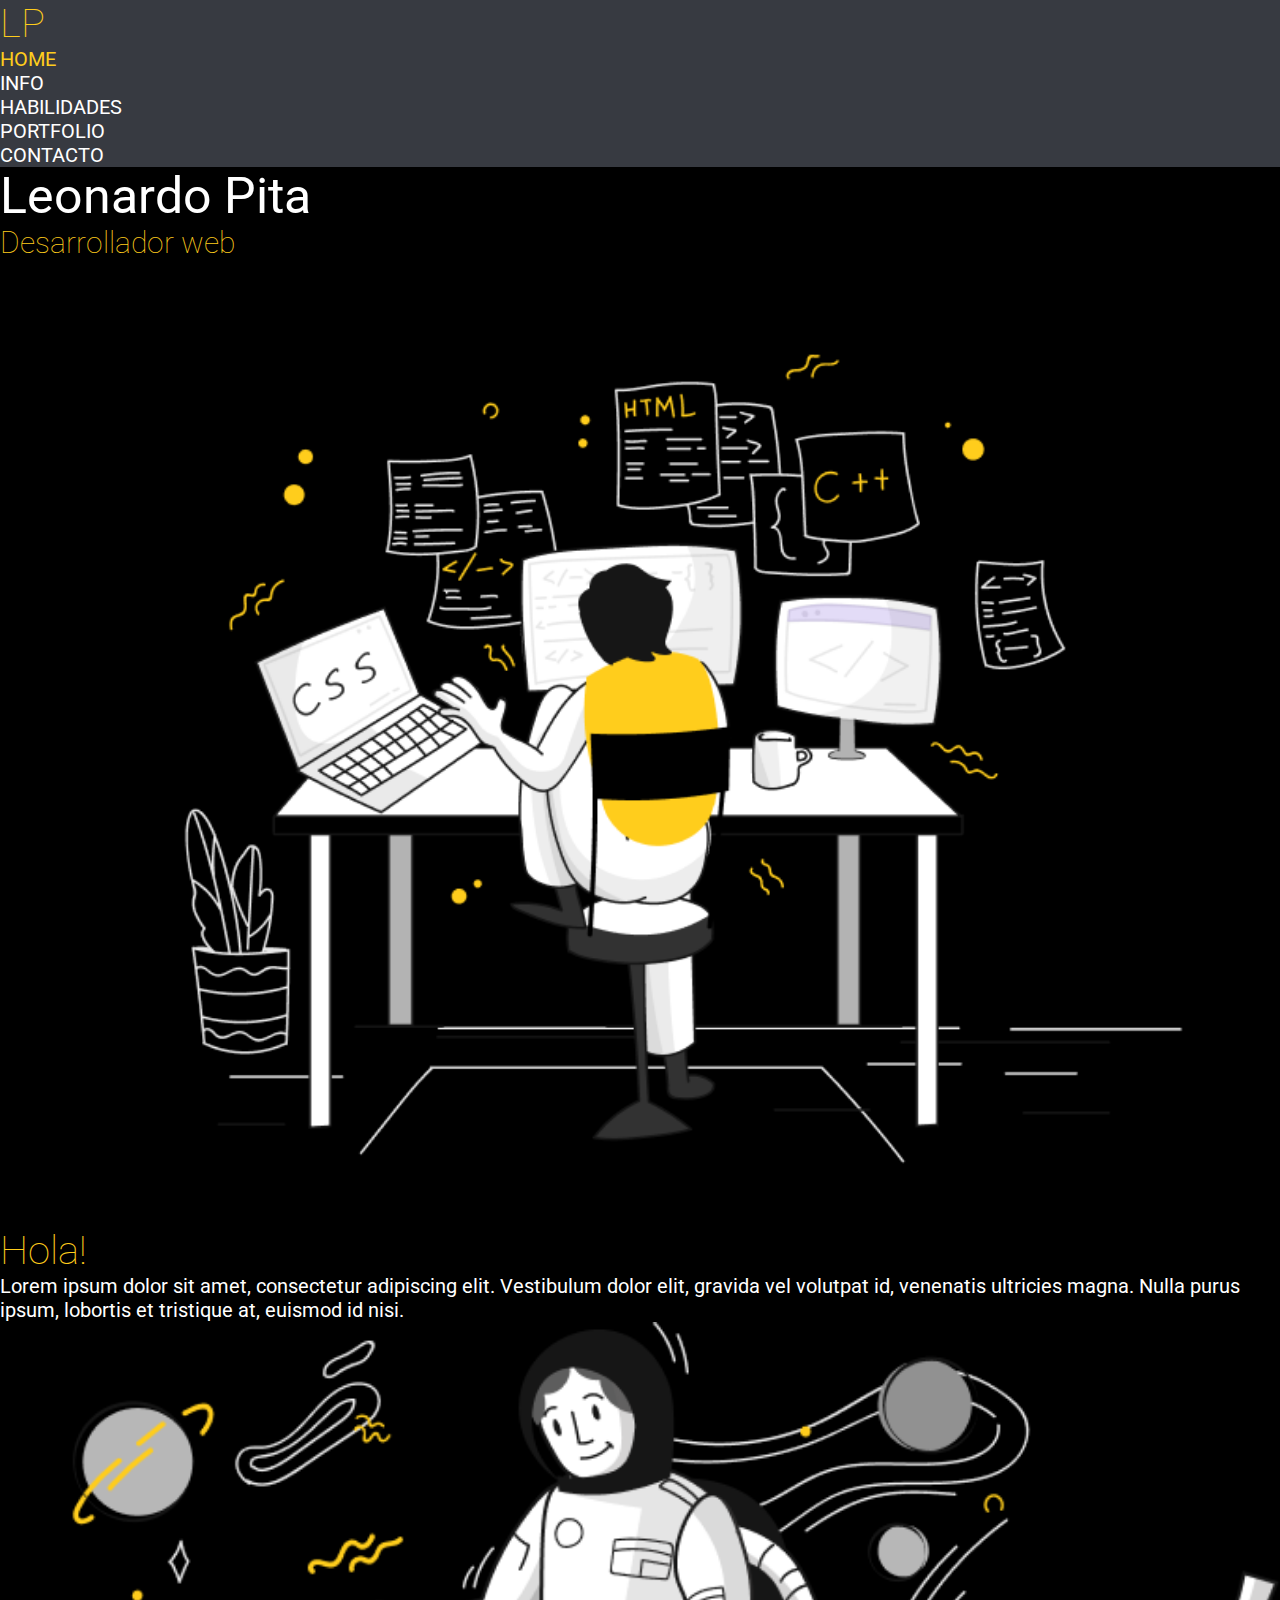
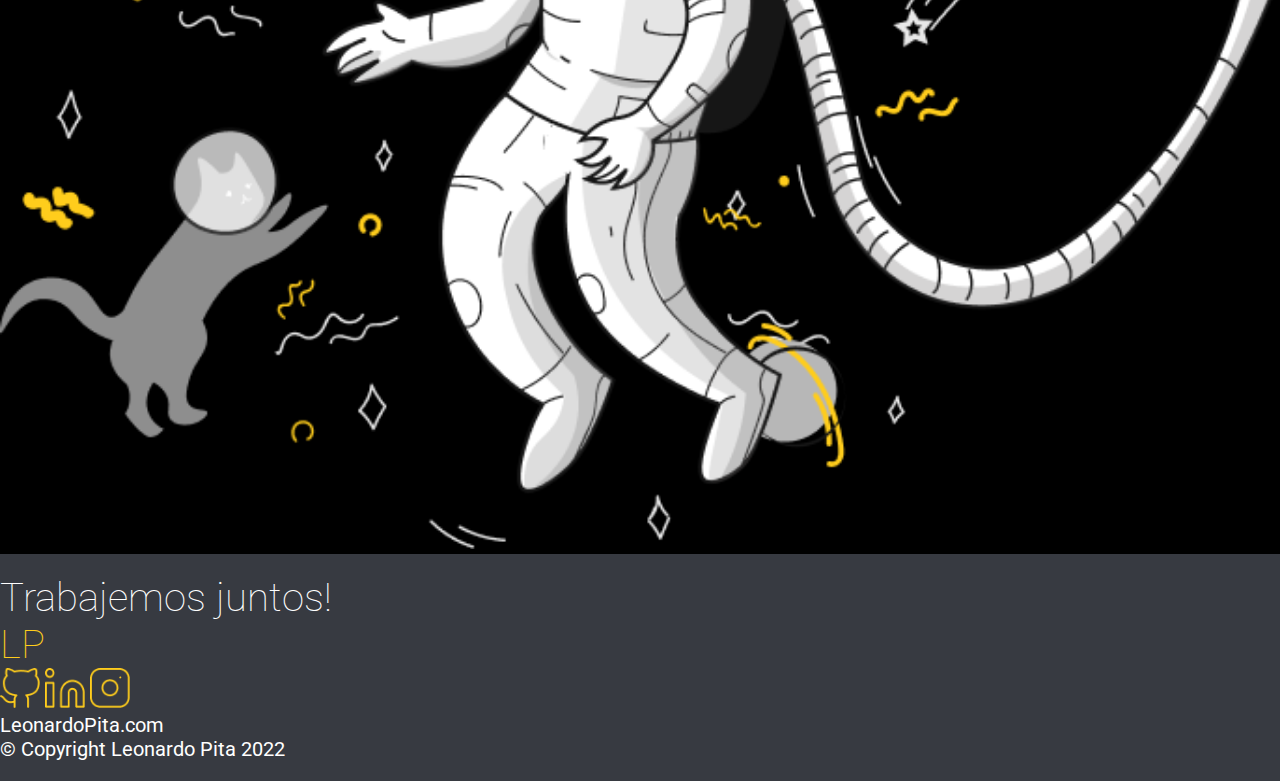
<file: index.html>
<!DOCTYPE html>

<html lang="en">

<head>
    <meta charset="utf-8">
    <meta http-equiv="X-UA-Compatible" content="IE=edge">
    <title>Idea Pita</title>
    <meta name="description" content="Leonardo Pita portfolio">
    <meta name="viewport" content="width=device-width, initial-scale=1">
    <link href="https://cdn.jsdelivr.net/npm/bootstrap@5.2.0/dist/css/bootstrap.min.css" rel="stylesheet"
        integrity="sha384-gH2yIJqKdNHPEq0n4Mqa/HGKIhSkIHeL5AyhkYV8i59U5AR6csBvApHHNl/vI1Bx" crossorigin="anonymous">
    <link rel="stylesheet" href="styles/styles.css">
    <link rel="preconnect" href="https://fonts.googleapis.com">
    <link rel="preconnect" href="https://fonts.gstatic.com" crossorigin>
    <link href="https://fonts.googleapis.com/css2?family=Roboto:wght@300;500;900&display=swap" rel="stylesheet">
</head>

<body>
    <!---------------------NAVIGATION------------------------->
    <header>
        <nav class="navbar navbar-expand-lg background2">
            <div class="container">
                <a class="navbar-brand fontColor1 title current animateIcon" href="index.html">LP</a>
                <button class="navbar-toggler" type="button" data-bs-toggle="collapse" data-bs-target="#navbarNav"
                    aria-controls="navbarNav" aria-expanded="false" aria-label="Toggle navigation">
                    <span class="navbar-toggler-icon"></span>
                </button>
                <div class="collapse navbar-collapse" id="navbarNav">
                    <ul class="navbar-nav">
                        <li class="nav-item">
                            <a class="nav-link current" aria-current="page" href="index.html">HOME</a>
                        </li>
                        <li class="nav-item">
                            <a class="nav-link animateLink" href="pages/info.html">INFO</a>
                        </li>
                        <li class="nav-item">
                            <a class="nav-link animateLink" href="pages/habilidades.html">HABILIDADES</a>
                        </li>
                        <li class="nav-item">
                            <a class="nav-link animateLink" href="pages/portfolio.html">PORTFOLIO</a>
                        </li>
                        <li class="nav-item">
                            <a class="nav-link animateLink" href="pages/contacto.html">CONTACTO</a>
                        </li>
                    </ul>
                </div>
            </div>
        </nav>
    </header>
    <!---------------------HOME CONTENT------------------------->
    <section class="background1">
        <div class="container">
            <div class="row align-items-center">
                <div class="col-lg-5 pt-5 text-center">
                    <h1 class="fontColor2">Leonardo Pita</h1>
                    <h2 class="fontColor1">Desarrollador web</p>
                </div>
                <img class="col-lg-7 pt-5" src="assets/Home desktop 1.png" alt="Boy programing in a desktop">
            </div>
            <div class="row align-items-center">
                <div class="col-lg-5 col-md-11 order-12 pt-5">
                    <p class="title fontColor1">Hola!</p>
                    <p class="fontColor2">Lorem ipsum dolor sit amet, consectetur adipiscing elit. Vestibulum dolor
                        elit, gravida vel volutpat id, venenatis ultricies magna. Nulla purus ipsum, lobortis et
                        tristique
                        at, euismod id nisi.</p>
                </div>
                <img class="col-lg-7 order-lg-first pt-5 pb-5" src="assets/Home desktop 2.png" alt="Boy in space">
            </div>
        </div>
    </section>
    <!---------------------FOOTER------------------------->
    <footer class="background2 fontColor2 last">
        <div class="container pt-3">
            <div class="row">
                <p class="title first">Trabajemos
                    juntos!</p>
            </div>
            <div class="d-flex justify-content-between">
                <h2 class="animateIcon"><a class="title current fontColor1" href="index.html">LP</a></h2>
                <a href="#"><img class="animateIcon" src="assets/githublogo.png"></a>
                <a href="#"><img class="animateIcon" src="assets/linkedinlogo.png"></a>
                <a href="#"><img class="animateIcon" src="assets/instagramlogo.png"></a>
            </div>
        </div>
        <div class="container">
            <div class="row text-center">
                <p>LeonardoPita.com</p>
                <p>© Copyright Leonardo Pita 2022</p>
            </div>
        </div>
    </footer>
    <script src="https://cdn.jsdelivr.net/npm/bootstrap@5.2.0/dist/js/bootstrap.bundle.min.js"
        integrity="sha384-A3rJD856KowSb7dwlZdYEkO39Gagi7vIsF0jrRAoQmDKKtQBHUuLZ9AsSv4jD4Xa"
        crossorigin="anonymous"></script>
</body>

</html>
</file>
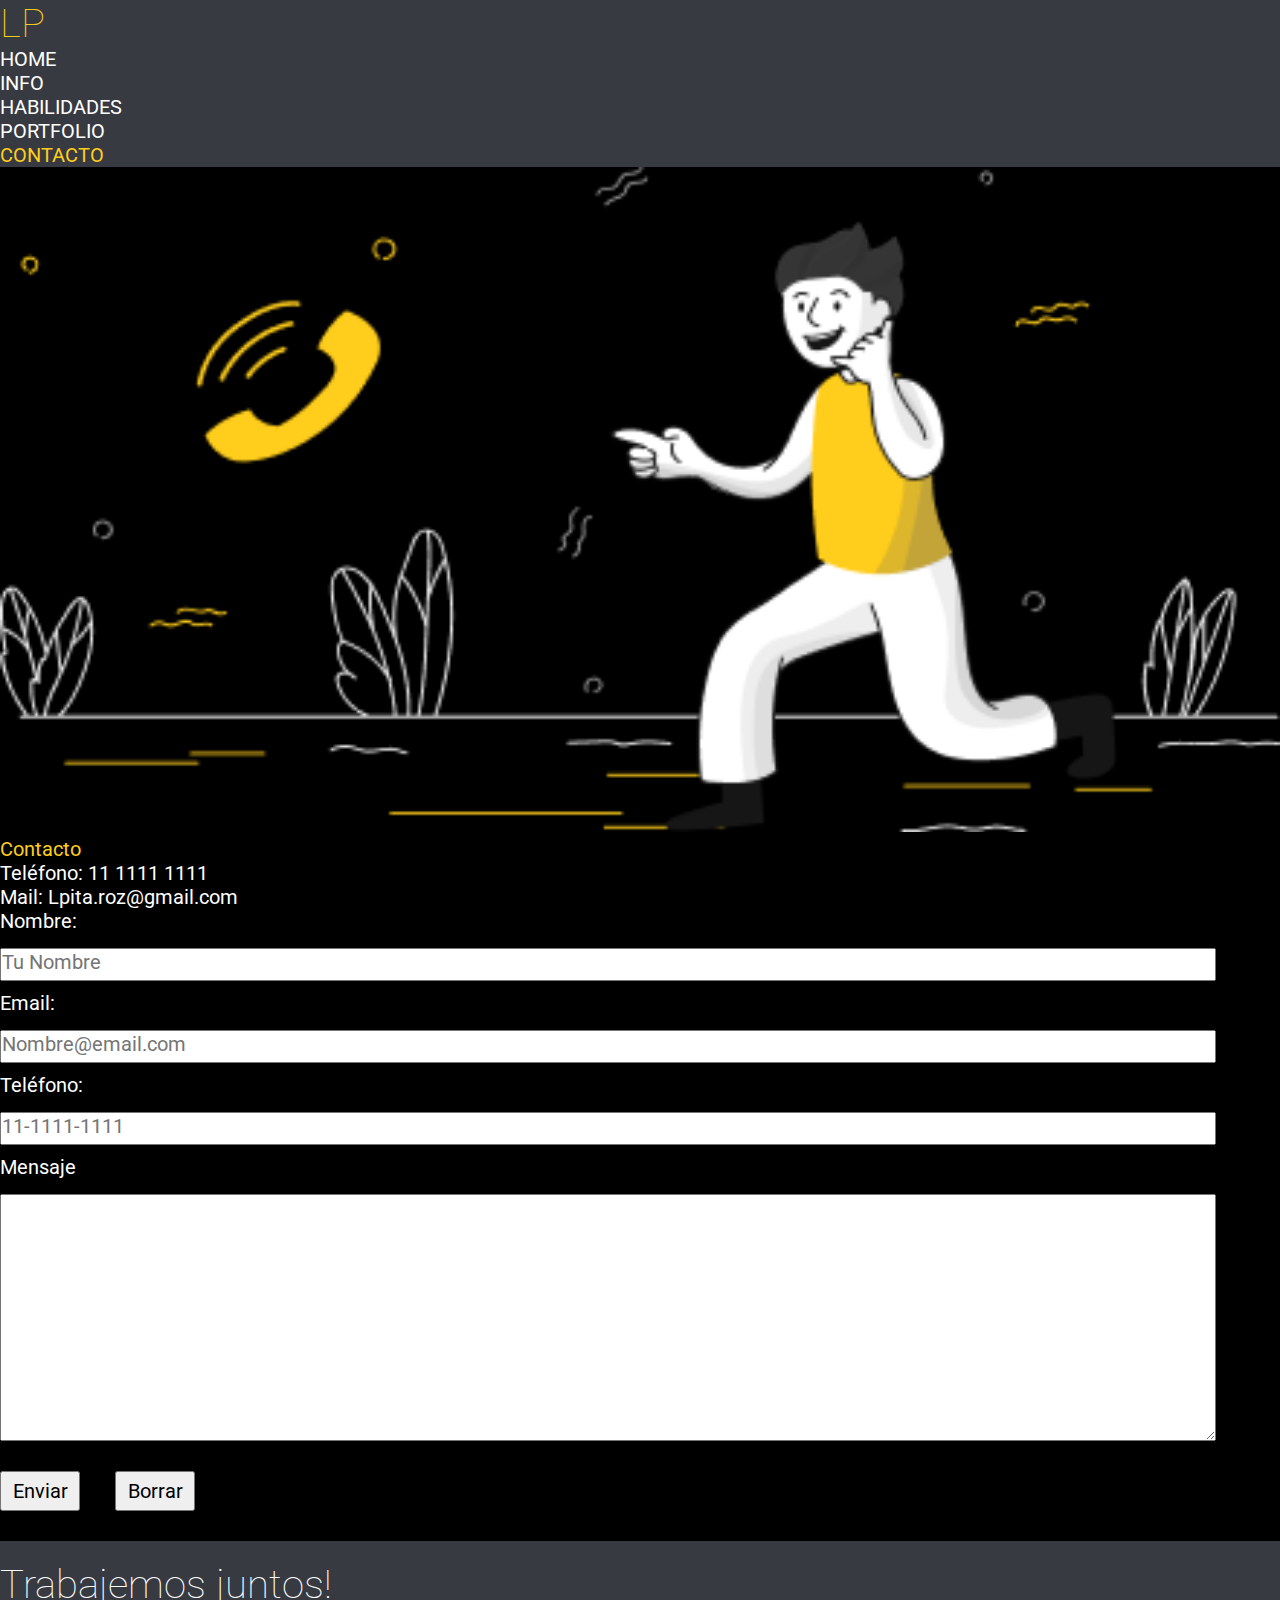
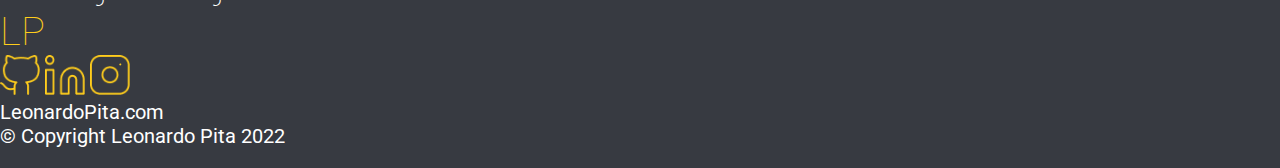
<file: pages/contacto.html>
<!DOCTYPE html>

<html lang="en">

<head>
    <meta charset="utf-8">
    <meta http-equiv="X-UA-Compatible" content="IE=edge">
    <title>Idea Pita</title>
    <meta name="description" content="Leonardo Pita portfolio">
    <meta name="viewport" content="width=device-width, initial-scale=1">
    <link href="https://cdn.jsdelivr.net/npm/bootstrap@5.2.0/dist/css/bootstrap.min.css" rel="stylesheet"
        integrity="sha384-gH2yIJqKdNHPEq0n4Mqa/HGKIhSkIHeL5AyhkYV8i59U5AR6csBvApHHNl/vI1Bx" crossorigin="anonymous">
    <link rel="stylesheet" href="../styles/styles.css">
    <link rel="preconnect" href="https://fonts.googleapis.com">
    <link rel="preconnect" href="https://fonts.gstatic.com" crossorigin>
    <link href="https://fonts.googleapis.com/css2?family=Roboto:wght@300;500;900&display=swap" rel="stylesheet">
</head>

<body>
    <!---------------------NAVIGATION------------------------->
    <header>
        <nav class="navbar navbar-expand-lg background2">
            <div class="container">
                <a class="navbar-brand animateIcon fontColor1 title current" href="../index.html">LP</a>
                <button class="navbar-toggler" type="button" data-bs-toggle="collapse" data-bs-target="#navbarNav"
                    aria-controls="navbarNav" aria-expanded="false" aria-label="Toggle navigation">
                    <span class="navbar-toggler-icon"></span>
                </button>
                <div class="collapse navbar-collapse" id="navbarNav">
                    <ul class="navbar-nav">
                        <li class="nav-item">
                            <a class="nav-link animateLink" aria-current="page" href="../index.html">HOME</a>
                        </li>
                        <li class="nav-item">
                            <a class="nav-link animateLink" href="info.html">INFO</a>
                        </li>
                        <li class="nav-item">
                            <a class="nav-link animateLink" href="habilidades.html">HABILIDADES</a>
                        </li>
                        <li class="nav-item">
                            <a class="nav-link animateLink" href="portfolio.html">PORTFOLIO</a>
                        </li>
                        <li class="nav-item">
                            <a class="nav-link current" href="contacto.html">CONTACTO</a>
                        </li>
                    </ul>
                </div>
            </div>
        </nav>
    </header>
    <!---------------------CONTACTO CONTENT------------------------->
    <section class="background1">
        <div class="container py-5">
            <div class="row text-center pt-5">
                <img class="col-lg-6" src="../assets/contact me bw.png" alt="">
                <div class="col-lg-6 pt-5">
                    <P class="fontColor1">Contacto</P>
                    <P class="fontColor2">Teléfono: 11 1111 1111</P>
                    <P class="fontColor2">Mail: Lpita.roz@gmail.com</P>
                </div>
            </div>
        </div>
        <div class="container py-5">
            <div class="row">
                <form id="contactForm" class="fontColor2 col-12 col-sm-10 col-xl-8 mx-auto" action="">
                    <div>
                        <label id="name-label">Nombre:</label>
                        <input id="name" type="text" placeholder="Tu Nombre" required>
                    </div>
                    <div>
                        <label id="email-label">Email:</label>
                        <input id="email" type="email" required placeholder="Nombre@email.com">
                    </div>
                    <div>
                        <label id="number-label">Teléfono:</label>
                        <input id="number" type="number" min="8" max="12" required placeholder="11-1111-1111">
                    </div>
                    <label>Mensaje</label>
                    <textarea name="TellUs" rows="10" cols="90"></textarea>
                    <button class="submit" type="submit">Enviar</button>
                    <button class="reset" type="reset">Borrar</button>
                </form>
            </div>
        </div>
    </section>
    <!---------------------FOOTER------------------------->
    <footer class="background2 fontColor2 last">
        <div class="container pt-3">
            <div class="row">
                <p class="title first">Trabajemos
                    juntos!</p>
            </div>
            <div class="d-flex justify-content-between">
                <h2 class="animateIcon"><a class="title current fontColor1" href="../index.html">LP</a></h2>
                <a href="#"><img class="animateIcon" src="../assets/githublogo.png"></a>
                <a href="#"><img class="animateIcon" src="../assets/linkedinlogo.png"></a>
                <a href="#"><img class="animateIcon" src="../assets/instagramlogo.png"></a>
            </div>
        </div>
        <div class="container">
            <div class="row text-center">
                <p>LeonardoPita.com</p>
                <p>© Copyright Leonardo Pita 2022</p>
            </div>
        </div>
    </footer>
    <script src="https://cdn.jsdelivr.net/npm/bootstrap@5.2.0/dist/js/bootstrap.bundle.min.js"
        integrity="sha384-A3rJD856KowSb7dwlZdYEkO39Gagi7vIsF0jrRAoQmDKKtQBHUuLZ9AsSv4jD4Xa"
        crossorigin="anonymous"></script>

</body>

</html>
</file>
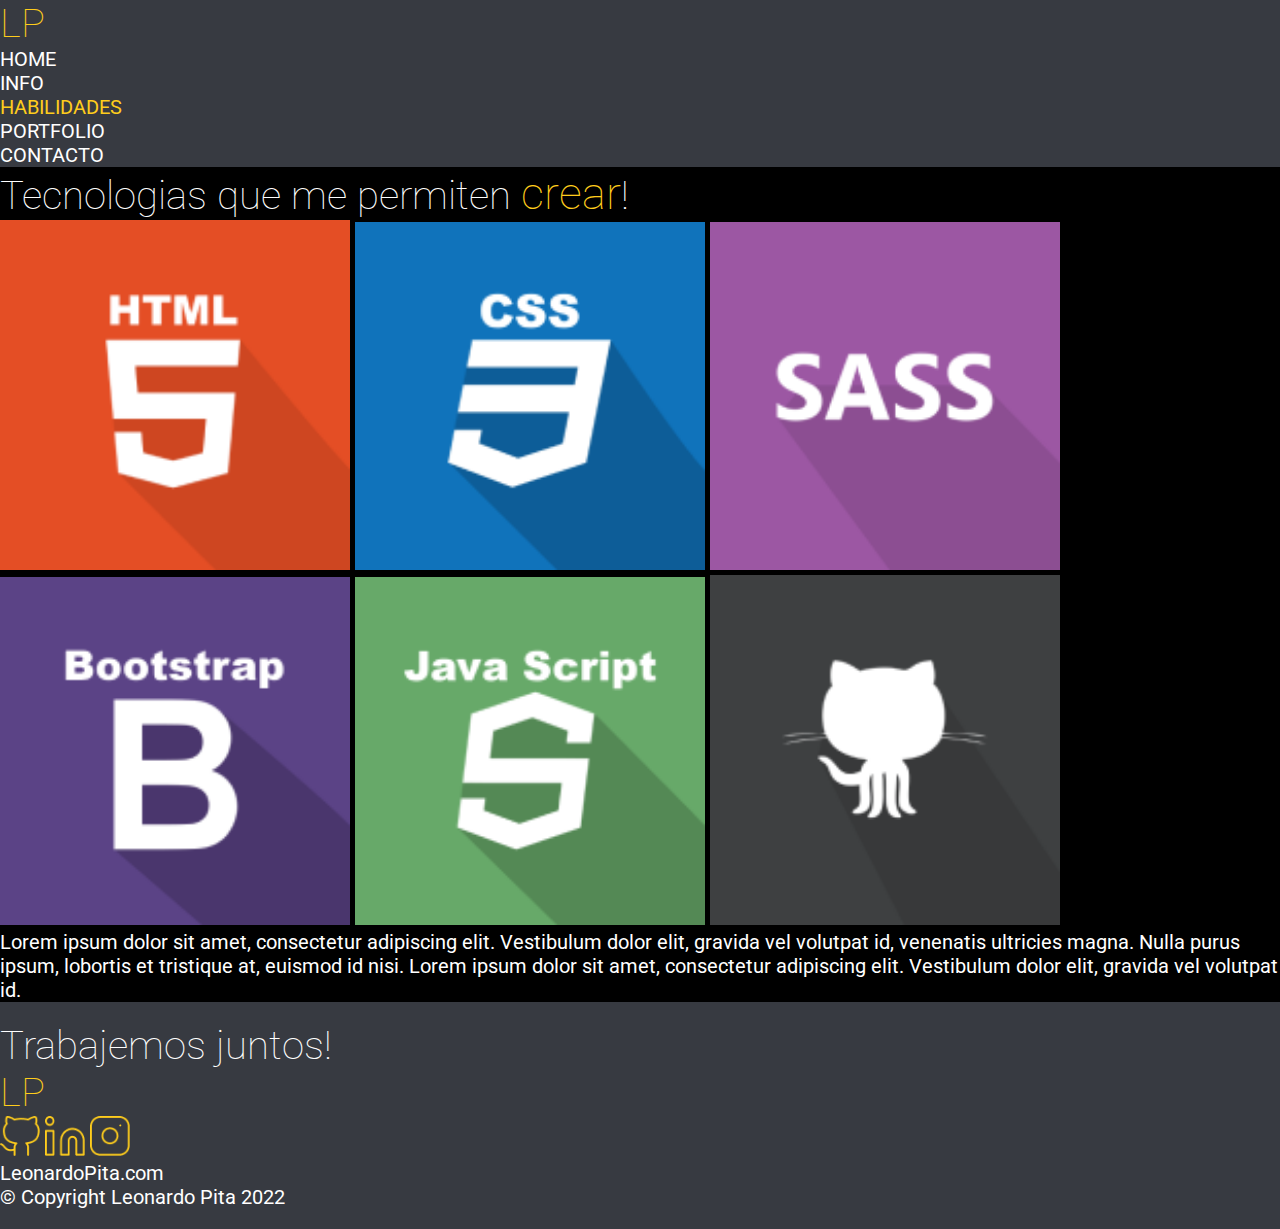
<file: pages/habilidades.html>
<!DOCTYPE html>

<html lang="en">

<head>
    <meta charset="utf-8">
    <meta http-equiv="X-UA-Compatible" content="IE=edge">
    <title>Idea Pita</title>
    <meta name="description" content="Leonardo Pita portfolio">
    <meta name="viewport" content="width=device-width, initial-scale=1">
    <link href="https://cdn.jsdelivr.net/npm/bootstrap@5.2.0/dist/css/bootstrap.min.css" rel="stylesheet"
        integrity="sha384-gH2yIJqKdNHPEq0n4Mqa/HGKIhSkIHeL5AyhkYV8i59U5AR6csBvApHHNl/vI1Bx" crossorigin="anonymous">
    <link rel="stylesheet" href="../styles/styles.css">
    <link rel="preconnect" href="https://fonts.googleapis.com">
    <link rel="preconnect" href="https://fonts.gstatic.com" crossorigin>
    <link href="https://fonts.googleapis.com/css2?family=Roboto:wght@300;500;900&display=swap" rel="stylesheet">
</head>

<body>
    <!---------------------NAVIGATION------------------------->
    <header>
        <nav class="navbar navbar-expand-lg background2">
            <div class="container">
                <a class="navbar-brand animateIcon fontColor1 title current" href="../index.html">LP</a>
                <button class="navbar-toggler" type="button" data-bs-toggle="collapse" data-bs-target="#navbarNav"
                    aria-controls="navbarNav" aria-expanded="false" aria-label="Toggle navigation">
                    <span class="navbar-toggler-icon"></span>
                </button>
                <div class="collapse navbar-collapse" id="navbarNav">
                    <ul class="navbar-nav">
                        <li class="nav-item">
                            <a class="nav-link animateLink" aria-current="page" href="../index.html">HOME</a>
                        </li>
                        <li class="nav-item">
                            <a class="nav-link animateLink" href="info.html">INFO</a>
                        </li>
                        <li class="nav-item">
                            <a class="nav-link current" href="habilidades.html">HABILIDADES</a>
                        </li>
                        <li class="nav-item">
                            <a class="nav-link animateLink" href="portfolio.html">PORTFOLIO</a>
                        </li>
                        <li class="nav-item">
                            <a class="nav-link animateLink" href="contacto.html">CONTACTO</a>
                        </li>
                    </ul>
                </div>
            </div>
        </nav>
    </header>
    <!---------------------HABILIDADES CONTENT------------------------->
    <section class="background1">
        <div class="container">
            <div class="row text-center py-5">
                <h2 class="fontColor2 title">Tecnologias que me permiten <span class="fontColor1">crear</span>!</h2>
            </div>
        </div>
        <div class="container">
            <div class="row habilidades">
                <img class="py-5 col-12 col-md-6 col-lg-4" src="../assets/html.png" alt="">
                <img class="py-5 col-12 col-md-6 col-lg-4" src="../assets/css.png" alt="">
                <img class="py-5 col-12 col-md-6 col-lg-4" src="../assets/sass.png" alt="">
                <img class="py-5 col-12 col-md-6 col-lg-4" src="../assets/boostrap.png" alt="">
                <img class="py-5 col-12 col-md-6 col-lg-4" src="../assets/javascript.png" alt="">
                <img class="py-5 col-12 col-md-6 col-lg-4" src="../assets/github.png" alt="">
            </div>
        </div>
        <div class="container">
            <div class="row text-center py-5">
                <p class="fontColor2">Lorem ipsum dolor sit amet, consectetur adipiscing elit. Vestibulum
                    dolor elit, gravida vel volutpat
                    id, venenatis ultricies magna. Nulla purus ipsum, lobortis et tristique at, euismod id nisi. Lorem
                    ipsum dolor sit amet, consectetur adipiscing elit. Vestibulum dolor elit, gravida vel volutpat id.
                </p>
            </div>
        </div>
    </section>
    <!---------------------FOOTER------------------------->
    <footer class="background2 fontColor2 last">
        <div class="container pt-3">
            <div class="row">
                <p class="title first">Trabajemos
                    juntos!</p>
            </div>
            <div class="d-flex justify-content-between">
                <h2 class="animateIcon"><a class="title current fontColor1" href="../index.html">LP</a></h2>
                <a href="#"><img class="animateIcon" src="../assets/githublogo.png"></a>
                <a href="#"><img class="animateIcon" src="../assets/linkedinlogo.png"></a>
                <a href="#"><img class="animateIcon" src="../assets/instagramlogo.png"></a>
            </div>
        </div>
        <div class="container">
            <div class="row text-center">
                <p>LeonardoPita.com</p>
                <p>© Copyright Leonardo Pita 2022</p>
            </div>
        </div>
    </footer>
    <script src="https://cdn.jsdelivr.net/npm/bootstrap@5.2.0/dist/js/bootstrap.bundle.min.js"
        integrity="sha384-A3rJD856KowSb7dwlZdYEkO39Gagi7vIsF0jrRAoQmDKKtQBHUuLZ9AsSv4jD4Xa"
        crossorigin="anonymous"></script>

</body>

</html>
</file>
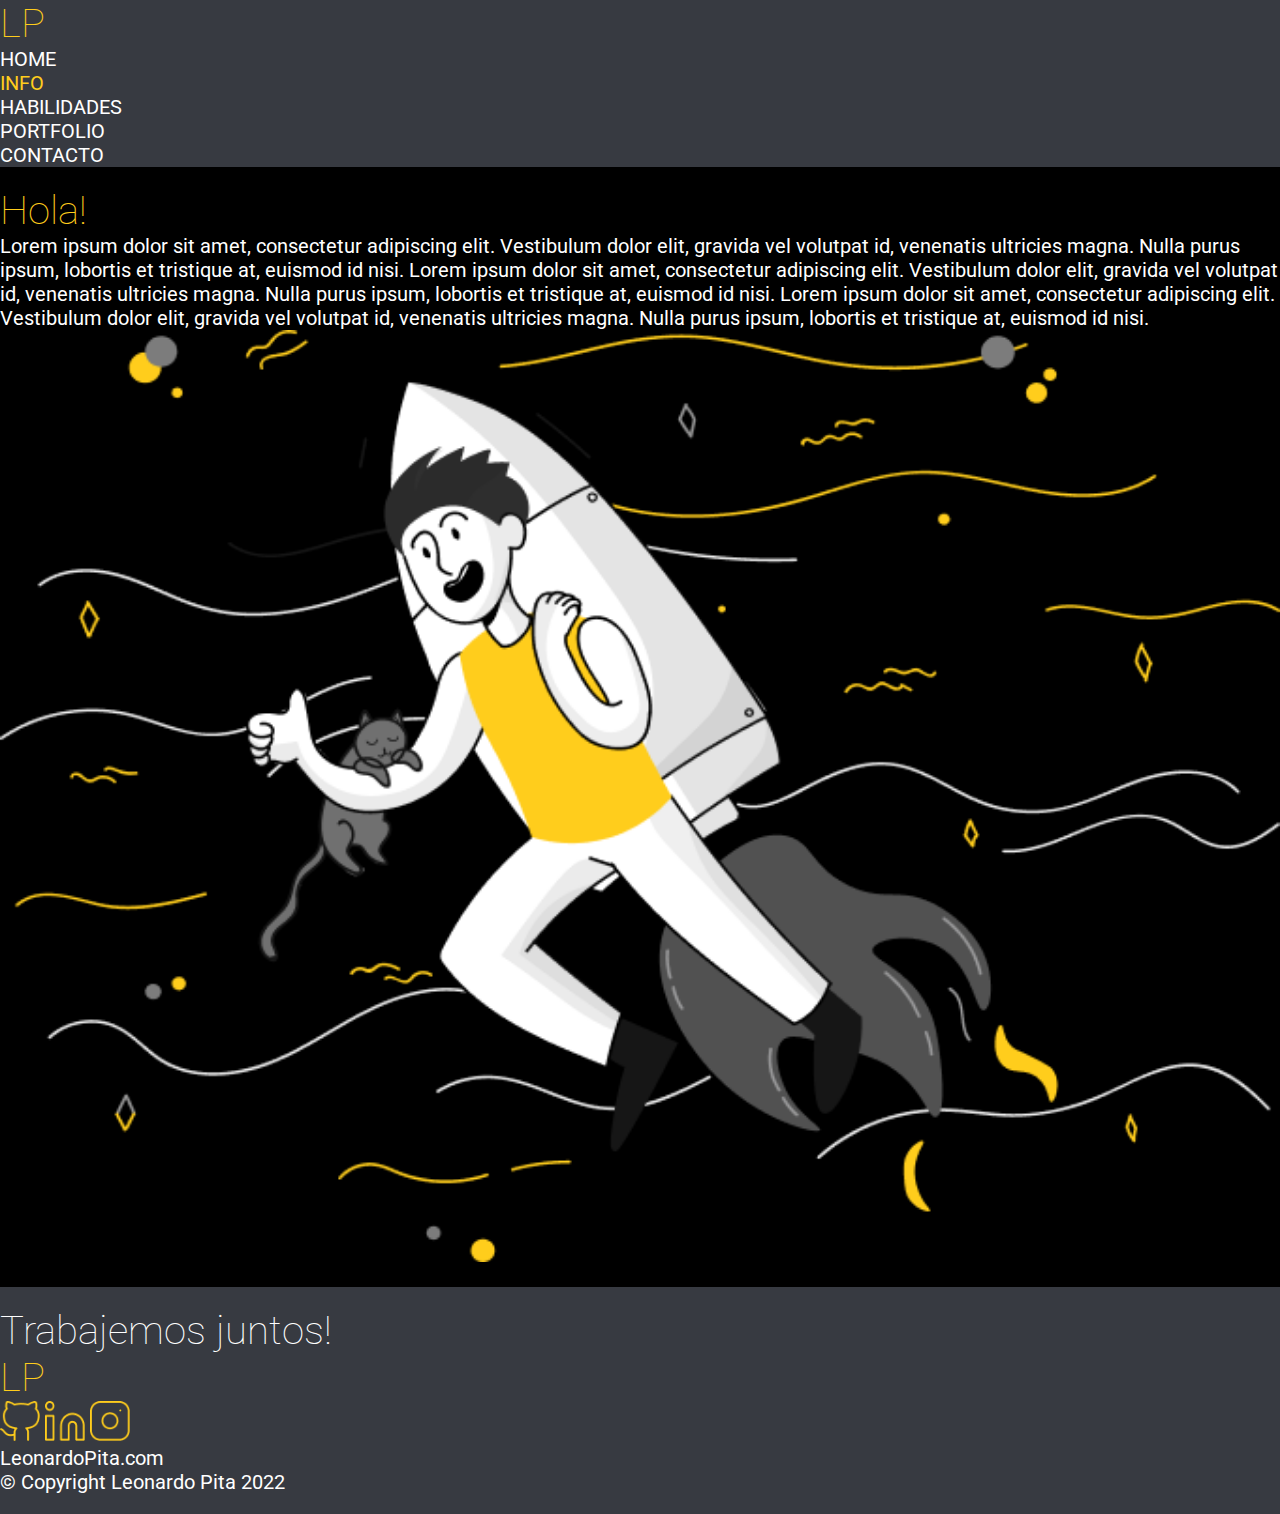
<file: pages/info.html>
<!DOCTYPE html>

<html lang="en">

<head>
    <meta charset="utf-8">
    <meta http-equiv="X-UA-Compatible" content="IE=edge">
    <title>Idea Pita</title>
    <meta name="description" content="Leonardo Pita portfolio">
    <meta name="viewport" content="width=device-width, initial-scale=1">
    <link href="https://cdn.jsdelivr.net/npm/bootstrap@5.2.0/dist/css/bootstrap.min.css" rel="stylesheet"
        integrity="sha384-gH2yIJqKdNHPEq0n4Mqa/HGKIhSkIHeL5AyhkYV8i59U5AR6csBvApHHNl/vI1Bx" crossorigin="anonymous">
    <link rel="stylesheet" href="../styles/styles.css">
    <link rel="preconnect" href="https://fonts.googleapis.com">
    <link rel="preconnect" href="https://fonts.gstatic.com" crossorigin>
    <link href="https://fonts.googleapis.com/css2?family=Roboto:wght@300;500;900&display=swap" rel="stylesheet">
</head>

<body>
    <!---------------------NAVIGATION------------------------->
    <header>
        <nav class="navbar navbar-expand-lg background2">
            <div class="container">
                <a class="navbar-brand animateIcon fontColor1 title current" href="../index.html">LP</a>
                <button class="navbar-toggler" type="button" data-bs-toggle="collapse" data-bs-target="#navbarNav"
                    aria-controls="navbarNav" aria-expanded="false" aria-label="Toggle navigation">
                    <span class="navbar-toggler-icon"></span>
                </button>
                <div class="collapse navbar-collapse" id="navbarNav">
                    <ul class="navbar-nav">
                        <li class="nav-item">
                            <a class="nav-link animateLink" aria-current="page" href="../index.html">HOME</a>
                        </li>
                        <li class="nav-item">
                            <a class="nav-link current" href="info.html">INFO</a>
                        </li>
                        <li class="nav-item">
                            <a class="nav-link animateLink" href="habilidades.html">HABILIDADES</a>
                        </li>
                        <li class="nav-item">
                            <a class="nav-link animateLink" href="portfolio.html">PORTFOLIO</a>
                        </li>
                        <li class="nav-item">
                            <a class="nav-link animateLink" href="contacto.html">CONTACTO</a>
                        </li>
                    </ul>
                </div>
            </div>
        </nav>
    </header>
    <!---------------------INFO CONTENT------------------------->
    <section class="background1 info">
        <div class="container last first py-5">
            <div class="row align-items-center py-5">
                <div class="col-lg-5 spacerTop">
                    <p class="title fontColor1">Hola!</p>
                <p class="fontColor2 salute">Lorem ipsum dolor sit amet, consectetur adipiscing elit. Vestibulum dolor
                    elit,
                    gravida vel volutpat id, venenatis ultricies magna. Nulla purus ipsum, lobortis et tristique at,
                    euismod id nisi.

                    Lorem ipsum dolor sit amet, consectetur adipiscing elit. Vestibulum dolor elit, gravida vel volutpat
                    id, venenatis ultricies magna. Nulla purus ipsum, lobortis et tristique at, euismod id nisi.

                    Lorem ipsum dolor sit amet, consectetur adipiscing elit. Vestibulum dolor elit, gravida vel volutpat
                    id, venenatis ultricies magna. Nulla purus ipsum, lobortis et tristique at, euismod id nisi.</p>
                </div>
                <div class="col-lg-7 pt-5">
                    <img src="../assets/Info desktop.png" alt="Boy programing in a desktop">
                </div>
            </div>
        </div>
        </div>
    </section>

    <!---------------------FOOTER------------------------->
    <footer class="background2 fontColor2 last">
        <div class="container pt-3">
            <div class="row">
                <p class="title first">Trabajemos
                    juntos!</p>
            </div>
            <div class="d-flex justify-content-between">
                <h2 class="animateIcon"><a class="title current fontColor1" href="../index.html">LP</a></h2>
                <a href="#"><img class="animateIcon" src="../assets/githublogo.png"></a>
                <a href="#"><img class="animateIcon" src="../assets/linkedinlogo.png"></a>
                <a href="#"><img class="animateIcon" src="../assets/instagramlogo.png"></a>
            </div>
        </div>
        <div class="container">
            <div class="row text-center">
                <p>LeonardoPita.com</p>
                <p>© Copyright Leonardo Pita 2022</p>
            </div>
        </div>
    </footer>
    <script src="https://cdn.jsdelivr.net/npm/bootstrap@5.2.0/dist/js/bootstrap.bundle.min.js"
        integrity="sha384-A3rJD856KowSb7dwlZdYEkO39Gagi7vIsF0jrRAoQmDKKtQBHUuLZ9AsSv4jD4Xa"
        crossorigin="anonymous"></script>

</body>

</html>
</file>
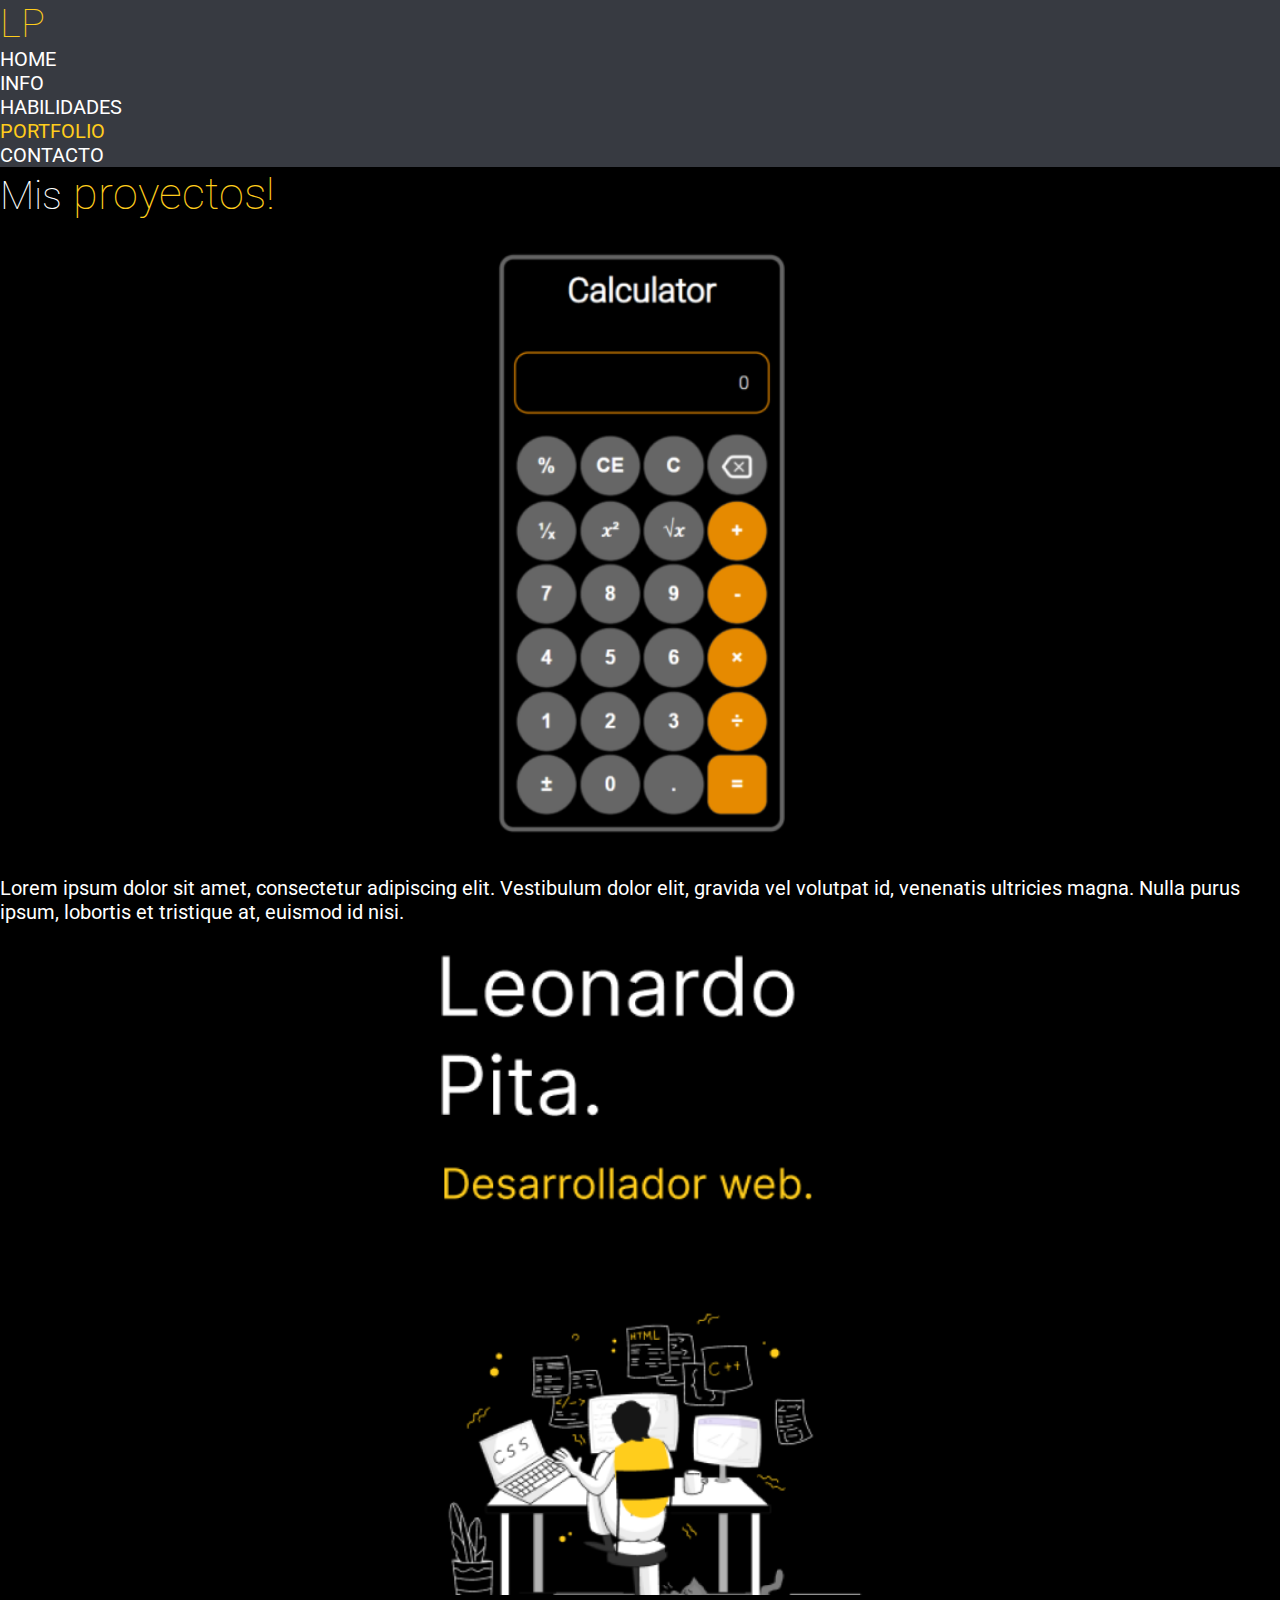
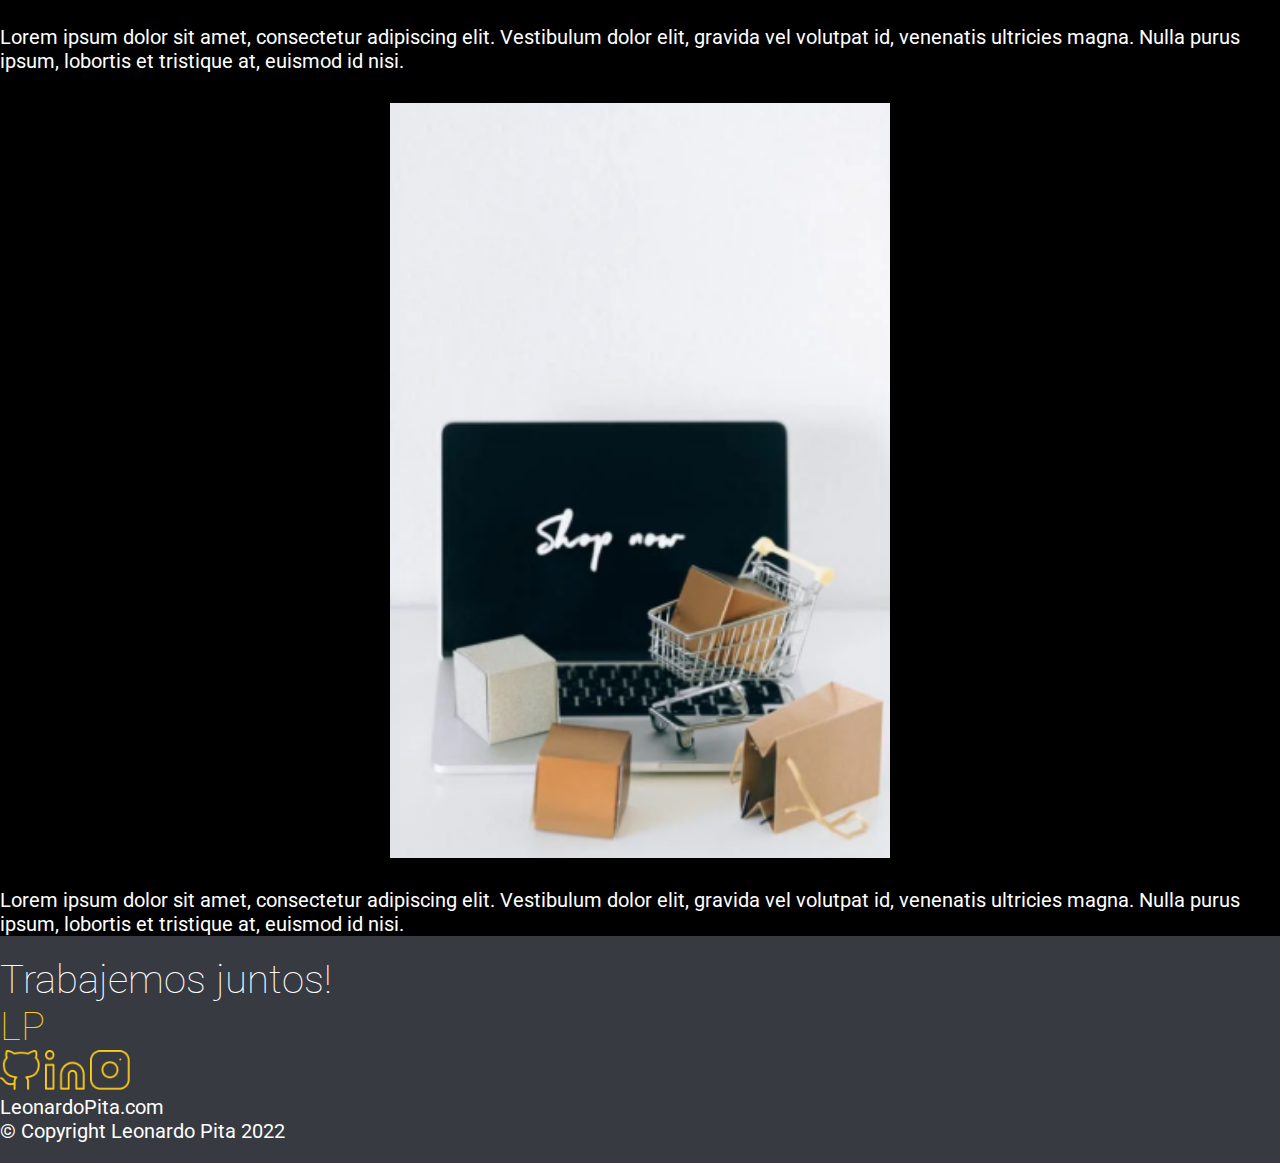
<file: pages/portfolio.html>
<!DOCTYPE html>

<html lang="en">

<head>
    <meta charset="utf-8">
    <meta http-equiv="X-UA-Compatible" content="IE=edge">
    <title>Idea Pita</title>
    <meta name="description" content="Leonardo Pita portfolio">
    <meta name="viewport" content="width=device-width, initial-scale=1">
    <link href="https://cdn.jsdelivr.net/npm/bootstrap@5.2.0/dist/css/bootstrap.min.css" rel="stylesheet"
        integrity="sha384-gH2yIJqKdNHPEq0n4Mqa/HGKIhSkIHeL5AyhkYV8i59U5AR6csBvApHHNl/vI1Bx" crossorigin="anonymous">
    <link rel="stylesheet" href="../styles/styles.css">
    <link rel="preconnect" href="https://fonts.googleapis.com">
    <link rel="preconnect" href="https://fonts.gstatic.com" crossorigin>
    <link href="https://fonts.googleapis.com/css2?family=Roboto:wght@300;500;900&display=swap" rel="stylesheet">
</head>

<body>
    <!---------------------NAVIGATION------------------------->
    <header>
        <nav class="navbar navbar-expand-lg background2">
            <div class="container">
                <a class="navbar-brand animateIcon fontColor1 title current" href="../index.html">LP</a>
                <button class="navbar-toggler" type="button" data-bs-toggle="collapse" data-bs-target="#navbarNav"
                    aria-controls="navbarNav" aria-expanded="false" aria-label="Toggle navigation">
                    <span class="navbar-toggler-icon"></span>
                </button>
                <div class="collapse navbar-collapse" id="navbarNav">
                    <ul class="navbar-nav">
                        <li class="nav-item">
                            <a class="nav-link animateLink" aria-current="page" href="../index.html">HOME</a>
                        </li>
                        <li class="nav-item">
                            <a class="nav-link animateLink" href="info.html">INFO</a>
                        </li>
                        <li class="nav-item">
                            <a class="nav-link animateLink" href="habilidades.html">HABILIDADES</a>
                        </li>
                        <li class="nav-item">
                            <a class="nav-link current" href="portfolio.html">PORTFOLIO</a>
                        </li>
                        <li class="nav-item">
                            <a class="nav-link animateLink" href="contacto.html">CONTACTO</a>
                        </li>
                    </ul>
                </div>
            </div>
        </nav>
    </header>
    <!---------------------PORTFOLIO CONTENT------------------------->
    <section class="background1 proyectos">
        <div class="container">
            <div class="row text-center py-5">
                <h2 class="fontColor2 title col-12 pt-5">Mis<span class="fontColor1"> proyectos!</span></h2>
            </div>
            <div class="row align-items-center text-center pt-5">
                <img class="col-12 col-lg-7" src="../assets/image 2.png" alt="">
                <p class="fontColor2 col-12 col-lg-5 pt-5">Lorem ipsum dolor sit amet, consectetur adipiscing elit. Vestibulum
                    dolor
                    elit,
                    gravida vel volutpat id, venenatis ultricies magna. Nulla purus ipsum, lobortis et tristique at,
                    euismod id nisi.</p>
            </div>
            <div class="row align-items-center text-center pt-5">
                <img class="col-12 col-lg-7" src="../assets/image 1.png" alt="">
                <p class="fontColor2 col-12 col-lg-5 order-lg-first pt-5">Lorem ipsum dolor sit amet, consectetur adipiscing elit. Vestibulum
                    dolor
                    elit,
                    gravida vel volutpat id, venenatis ultricies magna. Nulla purus ipsum, lobortis et tristique at,
                    euismod id nisi.</p>
            </div>
            <div class="row align-items-center text-center pt-5 pb-5">
                <img class="col-12 col-lg-7" src="../assets/image 3.png" alt="">
                <p class="fontColor2 col-12 col-lg-5 pt-5">Lorem ipsum dolor sit amet, consectetur adipiscing elit. Vestibulum
                    dolor
                    elit,
                    gravida vel volutpat id, venenatis ultricies magna. Nulla purus ipsum, lobortis et tristique at,
                    euismod id nisi.</p>
            </div>
        </div>
    </section>
    <!---------------------FOOTER------------------------->
    <footer class="background2 fontColor2 last">
        <div class="container pt-3">
            <div class="row">
                <p class="title first">Trabajemos
                    juntos!</p>
            </div>
            <div class="d-flex justify-content-between">
                <h2 class="animateIcon"><a class="title current fontColor1" href="../index.html">LP</a></h2>
                <a href="#"><img class="animateIcon" src="../assets/githublogo.png"></a>
                <a href="#"><img class="animateIcon" src="../assets/linkedinlogo.png"></a>
                <a href="#"><img class="animateIcon" src="../assets/instagramlogo.png"></a>
            </div>
        </div>
        <div class="container">
            <div class="row text-center">
                <p>LeonardoPita.com</p>
                <p>© Copyright Leonardo Pita 2022</p>
            </div>
        </div>
    </footer>
    <script src="https://cdn.jsdelivr.net/npm/bootstrap@5.2.0/dist/js/bootstrap.bundle.min.js"
        integrity="sha384-A3rJD856KowSb7dwlZdYEkO39Gagi7vIsF0jrRAoQmDKKtQBHUuLZ9AsSv4jD4Xa"
        crossorigin="anonymous"></script>

</body>

</html>
</file>
<file: styles/styles.css>
/************************RESET****************************/
* {
    margin: 0;
    padding: 0;
    box-sizing: border-box;
    list-style-type: none;
    text-decoration: none;
    font-size: 20px;
    font-family: Roboto, sans-serif;
}

a {
    text-decoration: none;
}

/************************LINK ANIMATIONS****************************/
.animateLink {
    transition: all 0.5s ease-in-out;
    -webkit-transition: all 0.5s ease-in-out;
    -moz-transition: all 0.5s ease-in-out;
    -ms-transition: all 0.5s ease-in-out;
    -o-transition: all 0.5s ease-in-out;
}

.animateLink:hover {
    border-bottom: 1px solid #ffcd1c;
    padding: 0, 2px;
    color: #ffcd1c;
}

.animateLogo {
    transition: all 0.3s ease-in-out;
    -webkit-transition: all 0.3s ease-in-out;
    -moz-transition: all 0.3s ease-in-out;
    -ms-transition: all 0.3s ease-in-out;
    -o-transition: all 0.3s ease-in-out;
}

.animateLogo:hover {
    font-size: 40px;
}

.animateIcon {
    transition: all 0.3s ease-in-out;
    -webkit-transition: all 0.3s ease-in-out;
    -moz-transition: all 0.3s ease-in-out;
    -ms-transition: all 0.3s ease-in-out;
    -o-transition: all 0.3s ease-in-out;
}

.animateIcon:hover {
    transform: translatey(-15px);
    -webkit-transform: translatey(-15px);
    -moz-transform: translatey(-15px);
    -ms-transform: translatey(-15px);
    -o-transform: translatey(-15px);
}

.navbar-toggler:hover {
    transform: translatey(-5px);
    -webkit-transform: translatey(-5px);
    -moz-transform: translatey(-5px);
    -ms-transform: translatey(-5px);
    -o-transform: translatey(-5px);
    transition: all 0.3s ease-in-out;
}

/************************GENERAL STYLES****************************/
h1 {
    font-size: 50px;
    font-weight: 400;
}

h2 {
    font-size: 30px;
    font-weight: 100;
}

img {
    width: 100%;
}

.background1 {
    background-color: black;
}

.background2 {
    background-color: #373a41;
}

.fontColor1 {
    color: #ffcd1c;
}

.fontColor2 {
    color: white;
}

.title {
    font-size: 40px;
    font-weight: 100;
}

.title span {
    font-size: 45px;
}

.last {
    padding-bottom: 20px;
}

.first {
    padding-top: 20px;
}
/************************NAVIGATION****************************/
.active {
    color: #ffcd1c;
}

.nav-link {
    color: white;
}

.current {
    color: #ffcd1c;
}

.current:hover {
    color: #ffcd1c;
}

.navbar-collapse {
    justify-content: end;
}

.navbar-toggler {
    border: transparent;
    color: transparent;
}

.navbar-toggler-icon {
    background-image: url(../assets/navButton.png);
}

/************************HOME CONTENT**************************/

/************************HABILIDADES CONTENT**************************/
.habilidades img {
    margin: 0 auto;
    max-width: 350px;
}

/************************PROYECTOS CONTENT**************************/
.proyectos img {
    display: block;
    width: 100%;
    max-width: 500px;
    margin: 30px auto;
}

/************************CONTACTO CONTENT**************************/
.contactImage {
    max-width: 100%;
}
#contactForm label,
input,
textarea {
    display: block;
    padding-bottom: 5px;
    width: 95%;
    margin-bottom: 10px;
}

.submit,
.reset {
    display: inline;
    width: 80px;
    height: 40px;
    margin: 20px 30px 30px 0;
}

/************************FOOTER**************************/
footer img {
    width: 40px;
    height: 40px;
}
</file>
